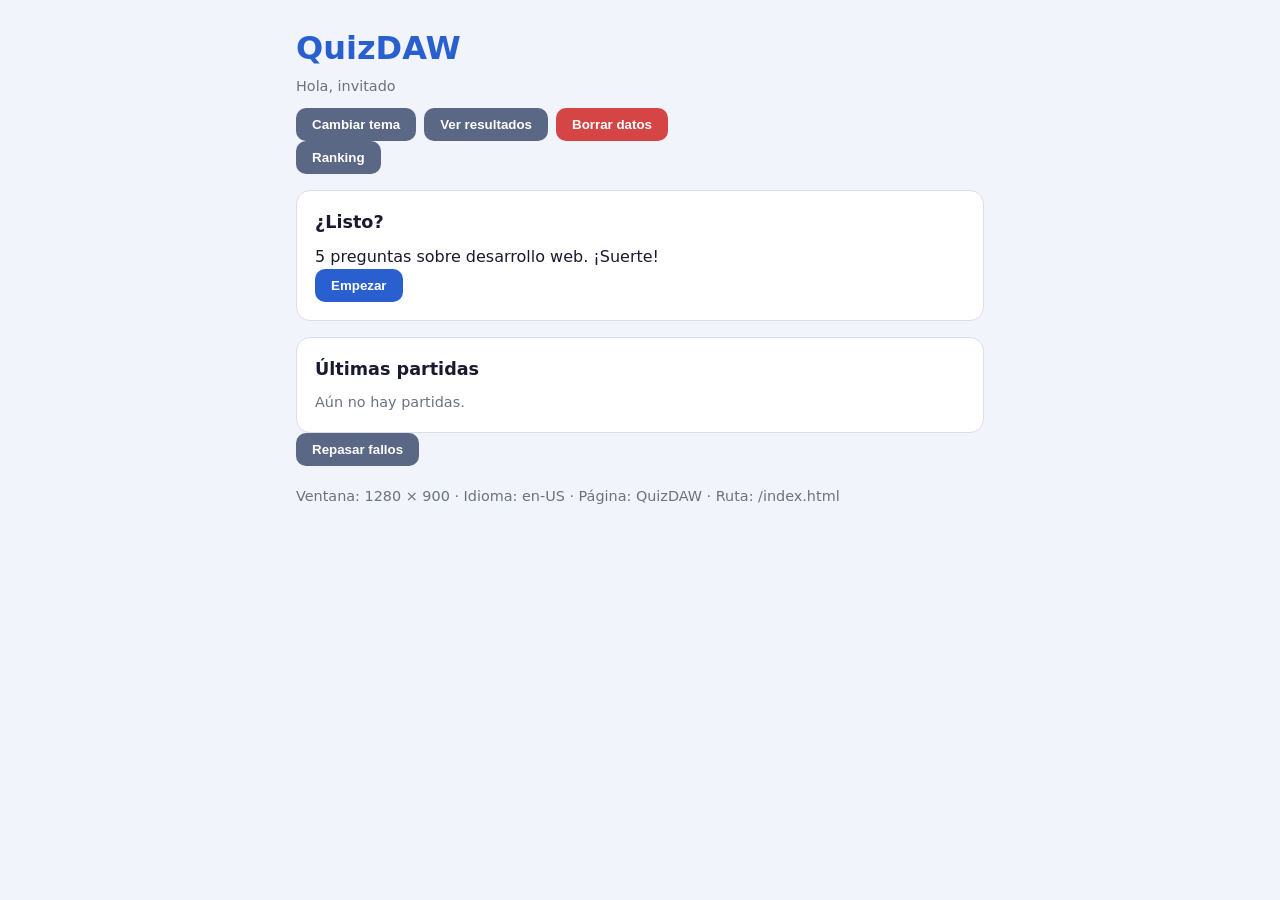
<file: index.html>
<!DOCTYPE html>
<html lang="es">
<head>
  <meta charset="UTF-8">
  <meta name="viewport" content="width=device-width, initial-scale=1.0">
  <title>QuizDAW</title>
  <link rel="stylesheet" href="estilos.css">
</head>
<body>
  <header>
    <h1>QuizDAW</h1>
    <p id="saludo" class="muted"></p>
    <div class="barra">
      <button type="button" id="btnTema" class="secundario">Cambiar tema</button>
      <button type="button" id="btnResultados" class="secundario">Ver resultados</button>
      <button type="button" id="btnBorrar" class="peligro">Borrar datos</button>
    </div>
<button type="button" id="btnRanking" class="secundario">Ranking</button>

<!-- antes del <footer> -->
<section id="ranking" class="card" hidden>
  <h2>Ranking de jugadores</h2>
  <ol id="listaRanking"></ol>
</section>
  </header>

  <section id="inicio" class="card">
    <h2>¿Listo?</h2>
    <p>5 preguntas sobre desarrollo web. ¡Suerte!</p>
    <button type="button" id="btnEmpezar">Empezar</button>
  </section>

  <section id="juego" class="card" hidden>
    <h2 id="textoPregunta"></h2>
    <div id="opciones"></div>
    <p id="feedback" class="feedback"></p>
    <button type="button" id="btnSiguiente" hidden>Siguiente</button>
    <p id="marcador" class="muted"></p>
  </section>

  <section id="final" class="card" hidden>
    <h2>Fin de la partida</h2>
    <p id="textoFinal"></p>
    <button type="button" id="btnOtra">Jugar otra vez</button>
  </section>

  <section class="card">
    <h2>Últimas partidas</h2>
    <ul id="listaPartidas"></ul>
    <p id="media" class="muted"></p>
  </section>
<!-- en la barra de botones de index.html -->
<button type="button" id="btnVerFallos" class="secundario">Repasar fallos</button>

<!-- antes del <footer> -->
<section id="fallos" class="card" hidden>
  <h2>Preguntas falladas</h2>
  <ul id="listaFallos"></ul>
</section>
  <footer>
    <p id="info" class="muted"></p>
  </footer>

  <!-- ERROR 11: cargaba preguntas.js pero el archivo no existía (error 404 en Network).
       Lo creé con el array PREGUNTAS. Tiene que cargarse antes que app.js. -->
  <script src="preguntas.js"></script>
  <script src="cookies.js"></script>
  <script src="partida.js"></script>
  <!-- ERROR 10: la página principal cargaba también resultados.js, que busca #tabla y
       #mediaRes y aquí no existen. Ese script solo va en resultados.html. -->
  <script src="app.js"></script>
</body>
</html>
</file>
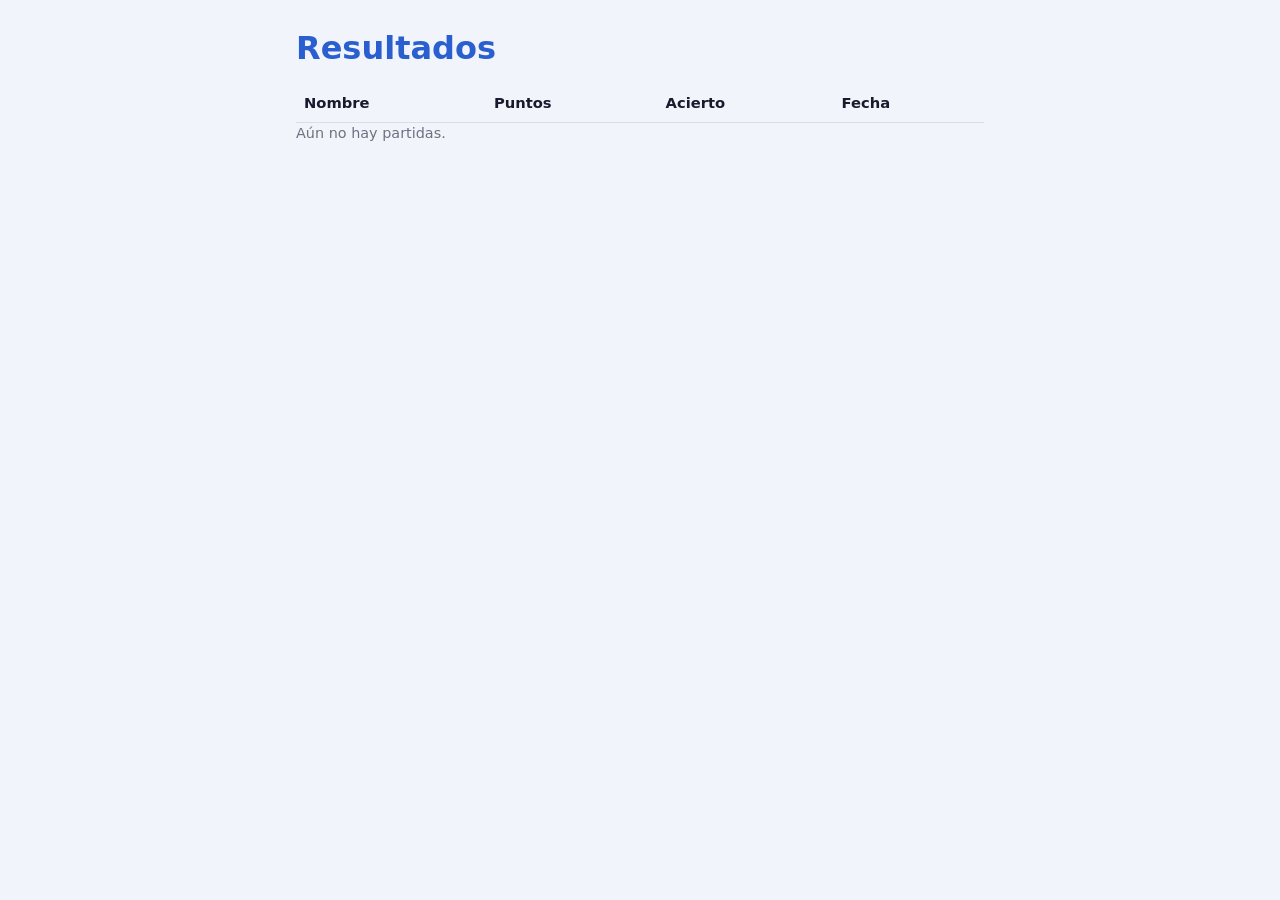
<file: resultados.html>
<!DOCTYPE html>
<html lang="es">
<head>
  <meta charset="UTF-8">
  <meta name="viewport" content="width=device-width, initial-scale=1.0">
  <title>Resultados · QuizDAW</title>
  <link rel="stylesheet" href="estilos.css">
</head>
<body class="ventana">
  <h1>Resultados</h1>
  <table>
    <thead>
      <tr><th>Nombre</th><th>Puntos</th><th>Acierto</th><th>Fecha</th></tr>
    </thead>
    <tbody id="tabla"></tbody>
  </table>
  <p id="mediaRes" class="muted"></p>
  <script src="cookies.js"></script>
  <script src="partida.js"></script>
  <script src="resultados.js"></script>
</body>
</html>
</file>
<file: estilos.css>
*{box-sizing:border-box;margin:0;padding:0;}
body{font-family:"Segoe UI",system-ui,sans-serif;background:#f1f4fa;color:#1a1a2e;max-width:720px;margin:24px auto;padding:0 16px;line-height:1.5;}
body.oscuro{background:#0f1420;color:#e8ecf4;}
[hidden]{display:none !important;}
h1{color:#2a5fd0;margin-bottom:4px;}
body.oscuro h1{color:#4f8cff;}
h2{font-size:1.1rem;margin-bottom:10px;}
.muted{color:#6b7280;font-size:.9rem;}
body.oscuro .muted{color:#93a0b8;}
.barra{display:flex;gap:8px;flex-wrap:wrap;margin-top:10px;}
.card{background:#fff;border:1px solid #d9dee8;border-radius:14px;padding:18px;margin-top:16px;}
body.oscuro .card{background:#171e2e;border-color:#263149;}
button{padding:9px 16px;background:#2a5fd0;color:#fff;border:none;border-radius:10px;font-weight:600;cursor:pointer;}
button:hover{filter:brightness(1.1);}
.secundario{background:#5a6785;}
.peligro{background:#d64545;}
#opciones{display:grid;gap:8px;margin:12px 0;}
.opcion{text-align:left;background:#e8eefc;color:#1a1a2e;}
body.oscuro .opcion{background:#1f2a44;color:#e8ecf4;}
.opcion.ok{background:#35c28b;color:#05231a;}
.opcion.mal{background:#ff6b6b;color:#fff;}
.feedback{margin:8px 0;font-weight:600;min-height:1.3em;}
ul{margin:8px 0 8px 20px;}
table{width:100%;border-collapse:collapse;margin-top:12px;}
th,td{border-bottom:1px solid #d9dee8;padding:8px;text-align:left;font-size:.92rem;}
footer{margin-top:20px;}
</file>
